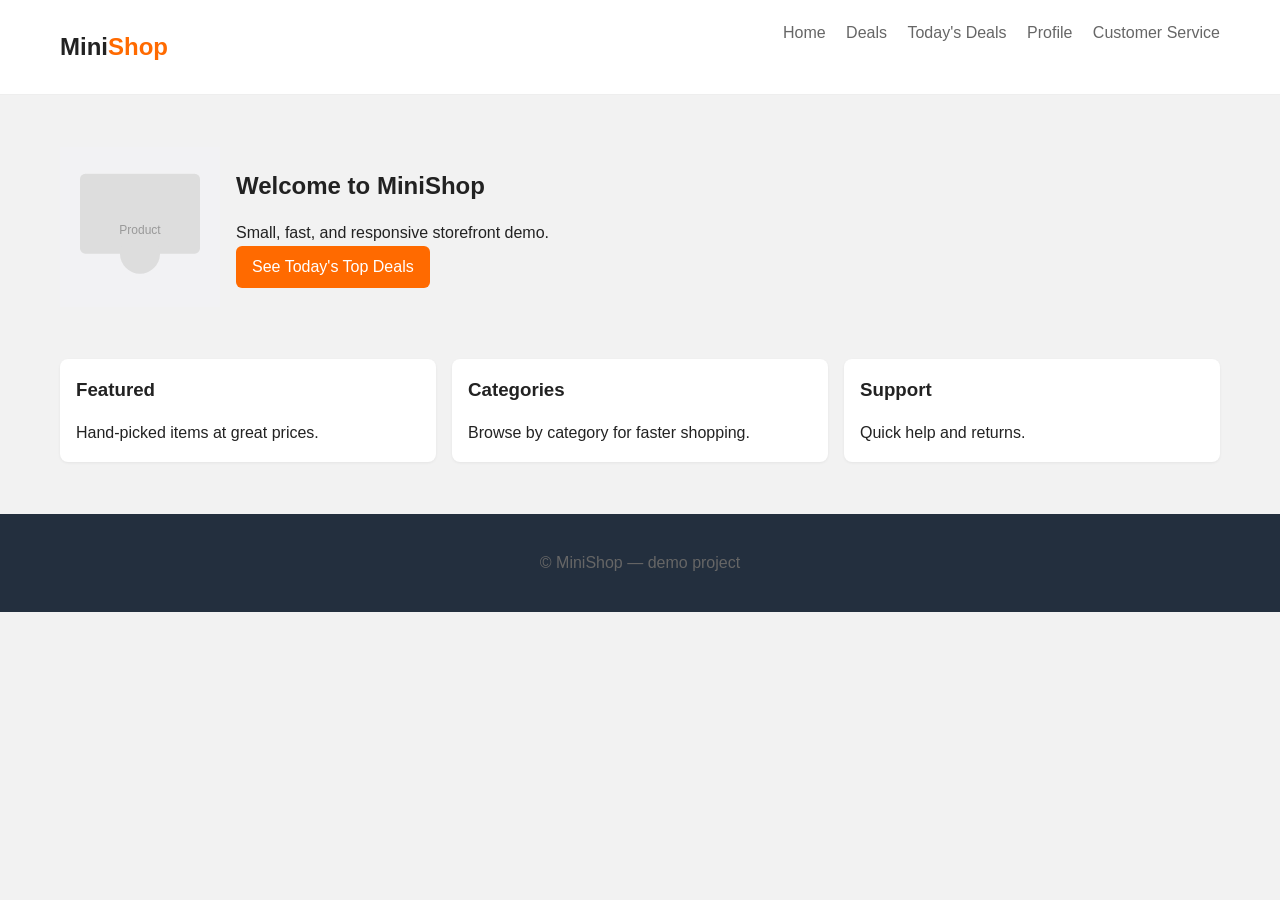
<file: index.html>
<!doctype html>
<html lang="en">
<head>
  <meta charset="utf-8" />
  <meta name="viewport" content="width=device-width,initial-scale=1" />
  <title>Mini Amazon - Home</title>
  <link rel="stylesheet" href="style.css">
  <meta name="description" content="Mini Amazon clone - demo storefront" />
</head>
<body>
  <header class="site-header">
    <div class="container">
      <h1 class="logo">Mini<span class="accent">Shop</span></h1>
      <nav class="main-nav">
        <a href="index.html">Home</a>
        <a href="deal.html">Deals</a>
        <a href="todays-deals.html">Today's Deals</a>
        <a href="profile.html">Profile</a>
        <a href="customer-service.html">Customer Service</a>
      </nav>
    </div>
  </header>

  <main class="container">
    <section class="hero">
      <img src="assets/pro_image.svg" alt="product" class="hero-img">
      <div>
        <h2>Welcome to MiniShop</h2>
        <p>Small, fast, and responsive storefront demo.</p>
        <a class="btn" href="deal.html">See Today's Top Deals</a>
      </div>
    </section>

    <section class="cards">
      <article class="card">
        <h3>Featured</h3>
        <p>Hand-picked items at great prices.</p>
      </article>
      <article class="card">
        <h3>Categories</h3>
        <p>Browse by category for faster shopping.</p>
      </article>
      <article class="card">
        <h3>Support</h3>
        <p>Quick help and returns.</p>
      </article>
    </section>
  </main>

  <footer class="site-footer">
    <div class="container">© MiniShop — demo project</div>
  </footer>
</body>
</html>
</file>
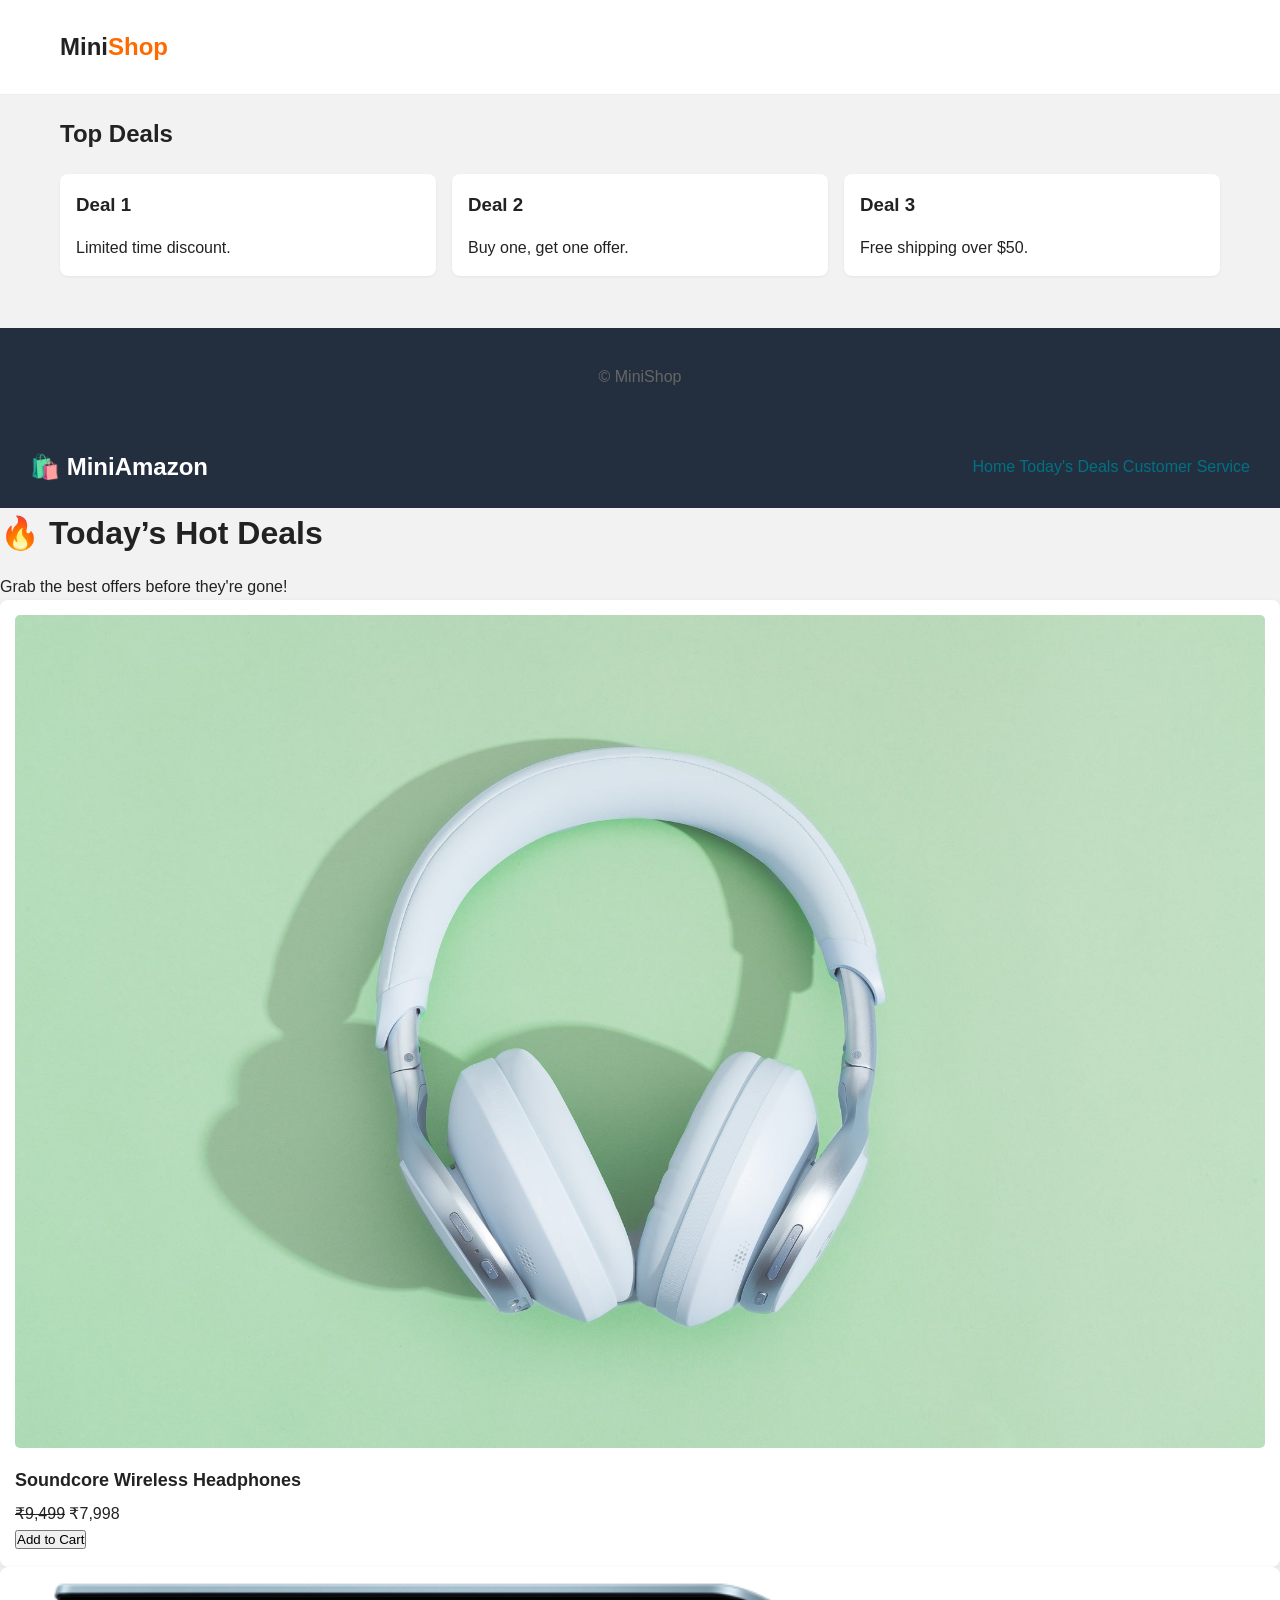
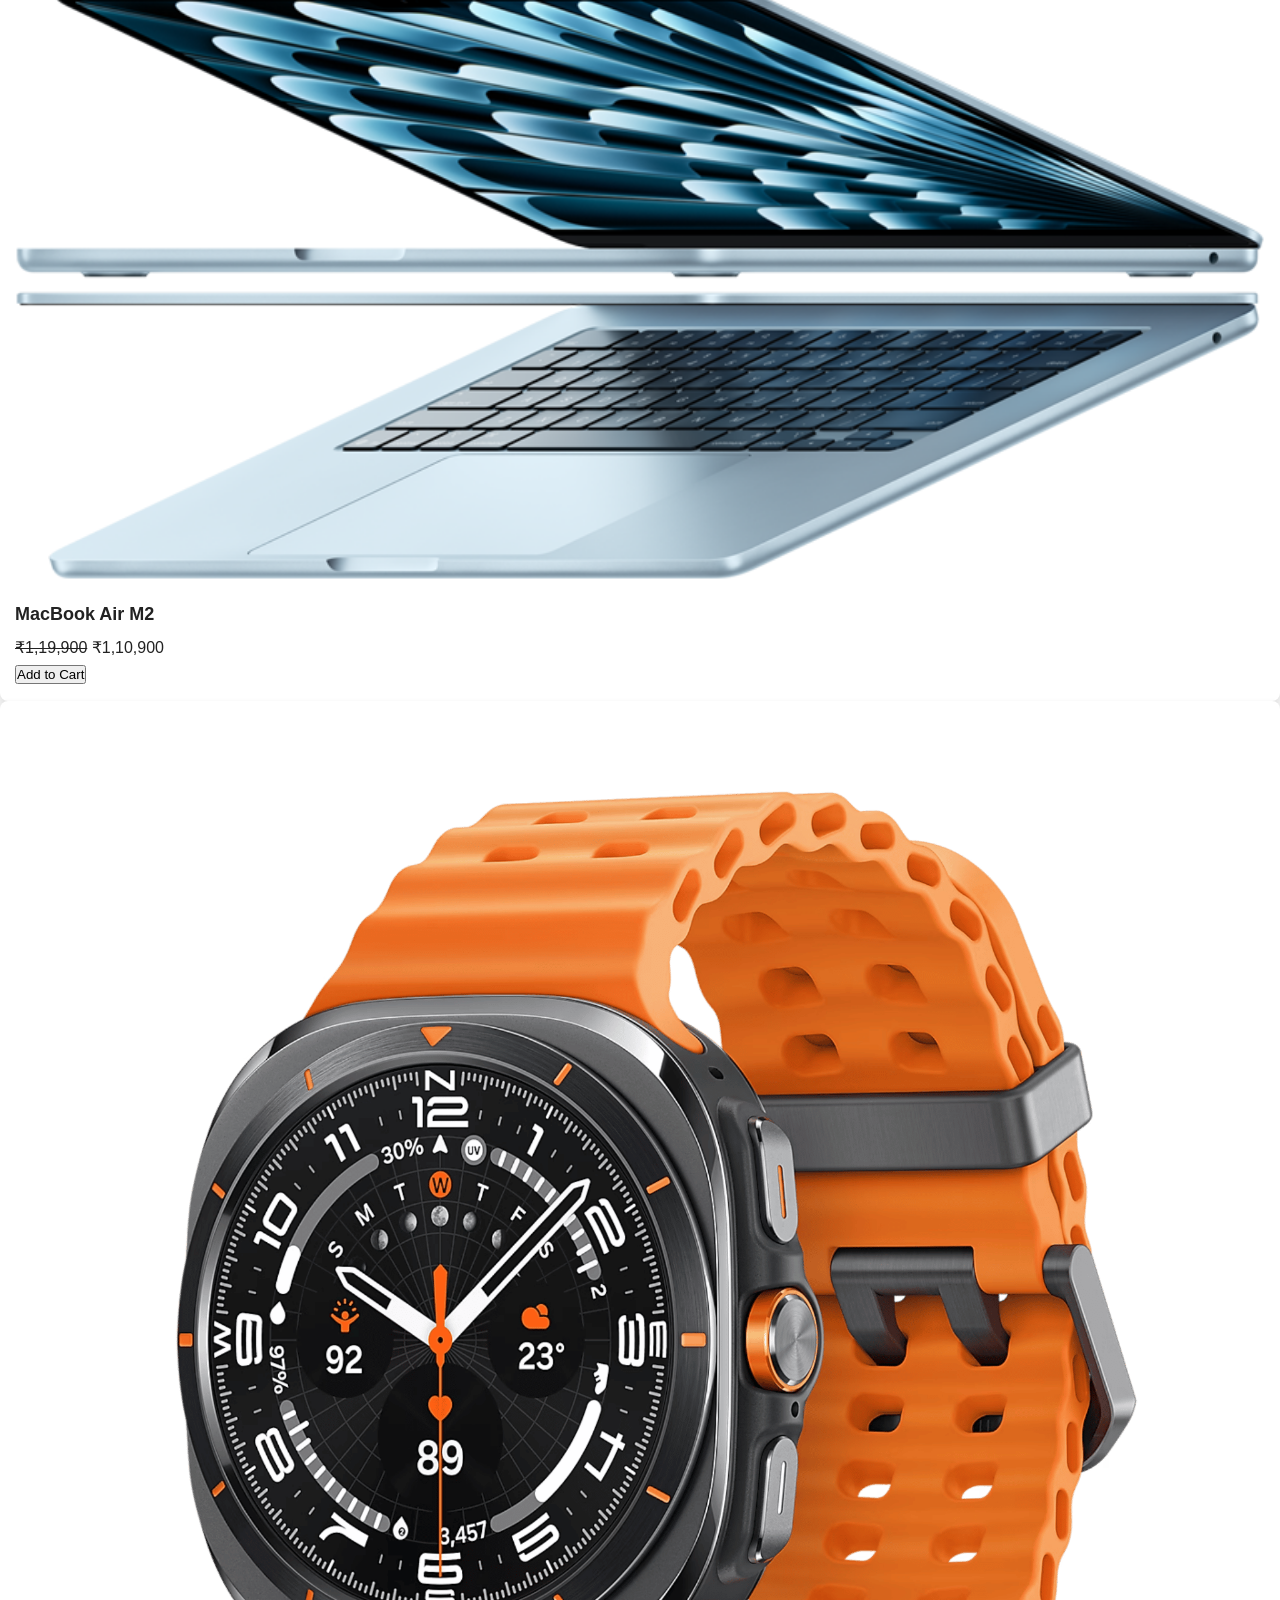
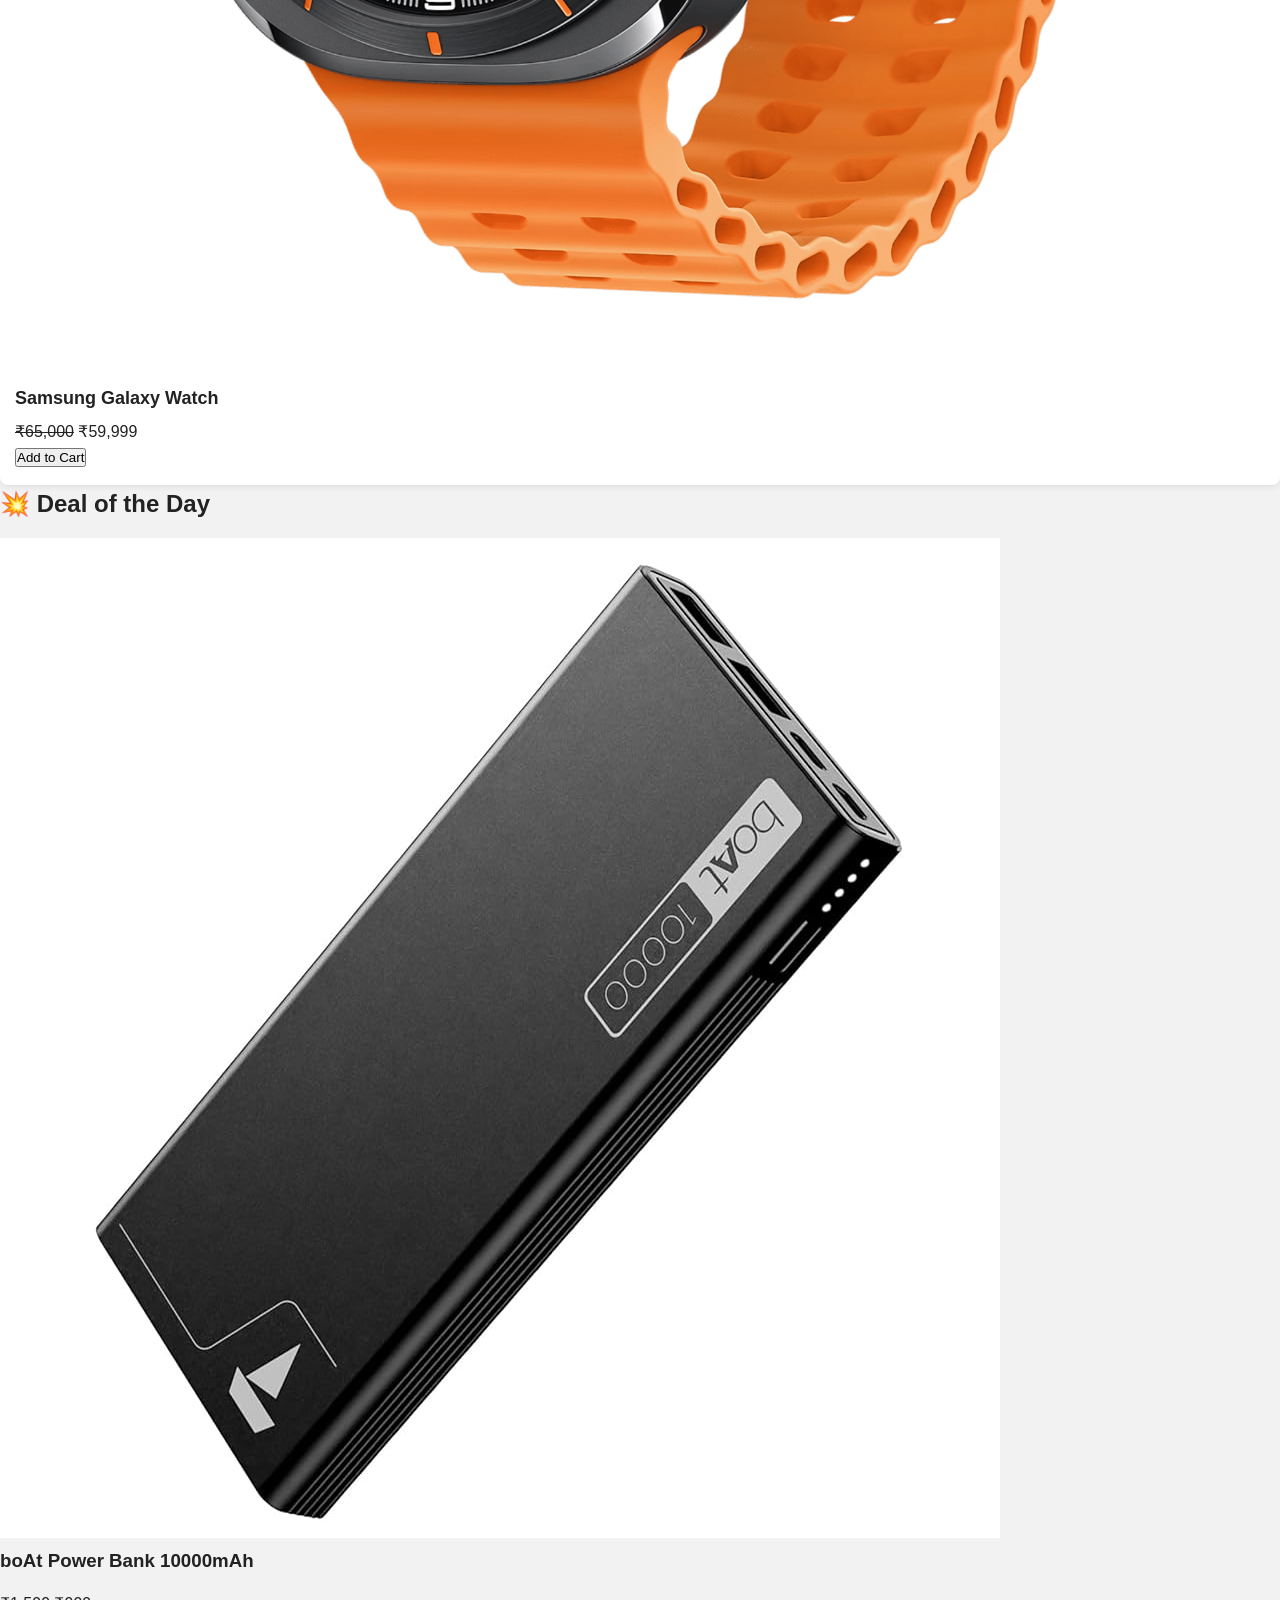
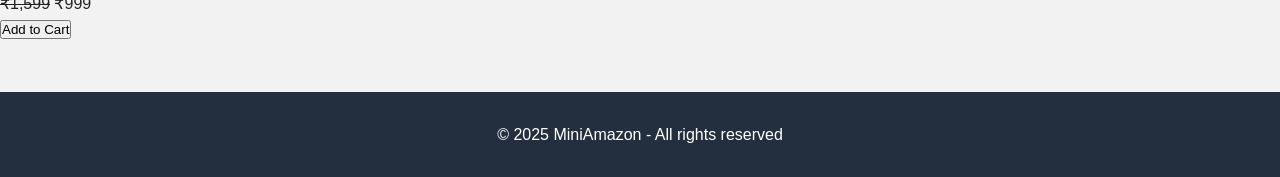
<file: deal.html>
<!doctype html>
<html lang="en">
<head>
  <meta charset="utf-8" />
  <meta name="viewport" content="width=device-width,initial-scale=1" />
  <title>Deals</title>
  <link rel="stylesheet" href="style.css">
</head>
<body>
  <header class="site-header"><div class="container"><h1 class="logo">Mini<span class="accent">Shop</span></h1></div></header>
  <main class="container">
    <h2>Top Deals</h2>
    <section class="cards">
      <article class="card"><h3>Deal 1</h3><p>Limited time discount.</p></article>
      <article class="card"><h3>Deal 2</h3><p>Buy one, get one offer.</p></article>
      <article class="card"><h3>Deal 3</h3><p>Free shipping over $50.</p></article>
    </section>
  </main>
  <footer class="site-footer"><div class="container">© MiniShop</div></footer>
</body>
</html>
<!DOCTYPE html>
<html lang="en">
<head>
  <meta charset="UTF-8" />
  <meta name="viewport" content="width=device-width, initial-scale=1.0"/>
  <title>Today's Deals - MiniAmazon</title>
  <link rel="stylesheet" href="style.css" />
  <link rel="stylesheet" href="https://cdnjs.cloudflare.com/ajax/libs/font-awesome/6.5.0/css/all.min.css">
</head>
<body>

<header class="main-header">
  <div class="logo">🛍️ MiniAmazon</div>
  <nav>
    <a href="index.html">Home</a>
    <a href="todays-deals.html" class="active">Today's Deals</a>
    <a href="customer-service.html">Customer Service</a>
  </nav>
</header>

<main class="deals-page">
  <h1>🔥 Today’s Hot Deals</h1>
  <p class="subtitle">Grab the best offers before they're gone!</p>

  <section class="deal-grid">
    <div class="deal-card">
      <img src="pro_image/headphone.jpeg" alt="Headphones">
      <h3>Soundcore Wireless Headphones</h3>
      <p class="price"><del>₹9,499</del> ₹7,998</p>
      <button>Add to Cart</button>
    </div>
    <div class="deal-card">
      <img src="pro_image/laptop.jpeg" alt="MacBook Air">
      <h3>MacBook Air M2</h3>
      <p class="price"><del>₹1,19,900</del> ₹1,10,900</p>
      <button>Add to Cart</button>
    </div>
    <div class="deal-card">
      <img src="pro_image/samsung_watch.jpeg" alt="Watch">
      <h3>Samsung Galaxy Watch</h3>
      <p class="price"><del>₹65,000</del> ₹59,999</p>
      <button>Add to Cart</button>
    </div>
  </section>

  <section class="deal-banner">
    <h2>💥 Deal of the Day</h2>
    <img src="pro_image/powerbank.jpeg" alt="Deal of the Day">
    <h3>boAt Power Bank 10000mAh</h3>
    <p class="price"><del>₹1,599</del> ₹999</p>
    <button>Add to Cart</button>
  </section>
</main>

<footer>
  <p>&copy; 2025 MiniAmazon - All rights reserved</p>
</footer>

</body>
</html>
</file>
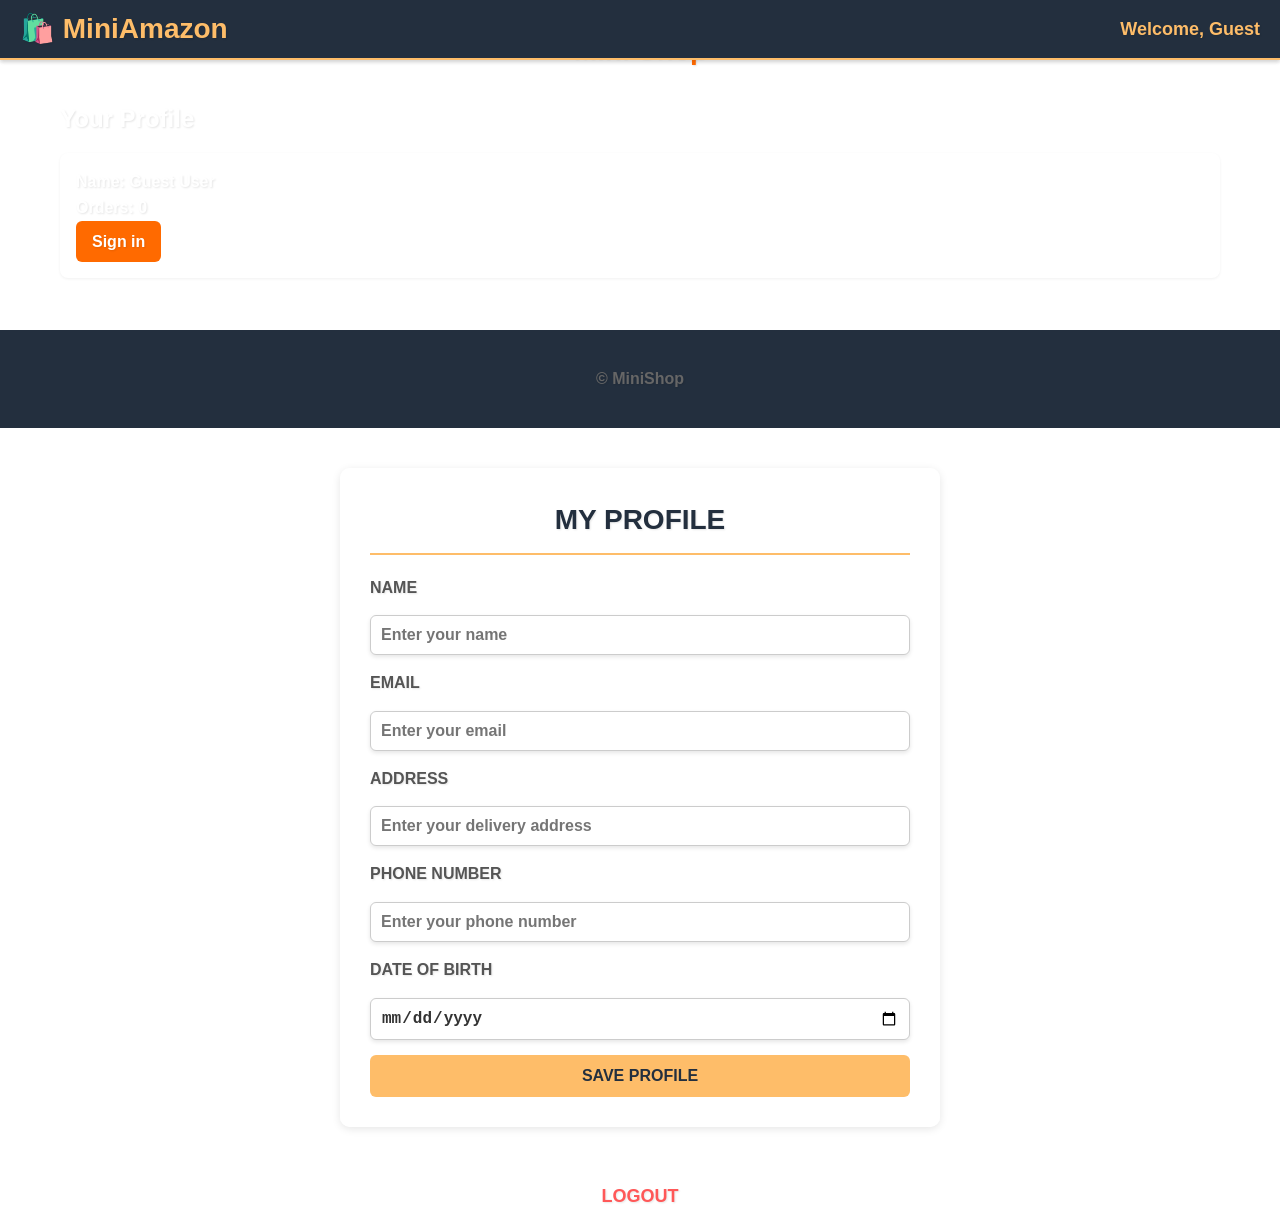
<file: profile.html>
<!doctype html>
<html lang="en">
<head>
  <meta charset="utf-8" />
  <meta name="viewport" content="width=device-width,initial-scale=1" />
  <title>Profile</title>
  <link rel="stylesheet" href="style.css">
</head>
<body>
  <header class="site-header"><div class="container"><h1 class="logo">Mini<span class="accent">Shop</span></h1></div></header>
  <main class="container">
    <h2>Your Profile</h2>
    <div class="card">
      <p><strong>Name:</strong> Guest User</p>
      <p><strong>Orders:</strong> 0</p>
      <a class="btn" href="#">Sign in</a>
    </div>
  </main>
  <footer class="site-footer"><div class="container">© MiniShop</div></footer>
</body>
</html>
<!DOCTYPE html>
<html lang="en">
<head>
  <meta charset="UTF-8">
  <title>User Profile - MiniAmazon</title>
  <link rel="stylesheet" href="https://cdnjs.cloudflare.com/ajax/libs/font-awesome/6.5.0/css/all.min.css">
  <style>
body {
  font-family: Arial, sans-serif;
  background: url('https://images.unsplash.com/photo-1506748686214-e9df14d4d9d0?ixlib=rb-1.2.1&ixid=MnwxMjA3fDB8MHxwaG90by1wYWdlfHx8fGVufDB8fHx8&auto=format&fit=crop&w=1350&q=80') no-repeat center center fixed;
  background-size: cover;
  margin: 0;
  padding: 0;
  color: white;
  min-height: 100vh;
  backdrop-filter: blur(5px);
  -webkit-backdrop-filter: blur(5px);
  padding-top: 80px; /* space for fixed header */
  overflow-y: auto;   /* vertical scroll */
  overflow-x: hidden; /* ✅ no horizontal scroll */
  font-weight: 600;
  text-shadow: 1px 1px 2px rgba(0, 0, 0, 0.1);
  line-height: 1.6;
  box-sizing: border-box;
  transition: background-color 0.3s ease;
  scrollbar-width: thin; /* For Firefox */
  scrollbar-color: #febd69 transparent; /* For Firefox */
  /* Optional: Custom Scrollbar for Webkit browsers */
  body::-webkit-scrollbar {
    width: 10px;
  }
  body::-webkit-scrollbar-track {
    background: rgba(255, 255, 255, 0.1);
  }
  body::-webkit-scrollbar-thumb {
    background-color: #febd69;
    border-radius: 6px;
  }
}

header {
  background: #232f3e;
  color: #febd69;
  padding: 10px 20px;
  display: flex;
  justify-content: space-between;
  align-items: center;
  font-size: 18px;
  font-family: 'Arial', sans-serif;
  font-weight: 600;
  position: fixed;
  top: 0;
  left: 0;
  width: 100%;
  z-index: 1000;
  border-bottom: 2px solid #febd69;
  box-shadow: 0 2px 4px rgba(0, 0, 0, 0.1);
  backdrop-filter: blur(5px);
  -webkit-backdrop-filter: blur(5px);
  height: 60px; /* Ensure enough height for logo */
  box-sizing: border-box;
}

header .logo {
  font-size: 28px;
  font-weight: bold;
  color: #febd69;
  text-decoration: none;
  display: flex;
  align-items: center;
  gap: 8px;
  line-height: 1;
  height: 40px; /* Ensure logo fits */
}

header .logo i {
  font-size: 28px;
  margin-right: 6px;
  vertical-align: middle;
  color: #febd69;
}
  .user-info {
    max-width: 600px;
    margin: 0 auto;
    background-color: rgba(255, 255, 255, 0.9);
    border-radius: 10px;
    box-shadow: 0 2px 8px rgba(0, 0, 0, 0.1);
    color: #333;
    font-size: 16px;
    padding: 30px;
    margin-top: 40px;
    margin-bottom: 40px;
    text-align: center;
    backdrop-filter: blur(10px);
  }

  .user-info h2 {
    margin: 0 0 20px;
    color: #232f3e;
    font-size: 28px;
    font-weight: bold;
    border-bottom: 2px solid #febd69;
    padding-bottom: 10px;
    text-transform: uppercase;
  }

  .user-info form {
    display: flex;
    flex-direction: column;
    gap: 15px;
    align-items: stretch;
  }

  .user-info .form-row {
    display: flex;
    align-items: center;
    gap: 15px;
    text-align: left;
  }

  .user-info label {
    min-width: 120px;
    margin: 0;
    font-weight: bold;
    color: #555;
    text-transform: uppercase;
    text-align: left;
  }

  .user-info input {
    flex: 1;
    padding: 10px;
    border-radius: 6px;
    border: 1px solid #ccc;
    font-size: 16px;
    background-color: #fff;
    color: #333;
    box-shadow: 0 2px 4px rgba(0, 0, 0, 0.1);
    font-weight: 600;
    margin-bottom: 0;
  }

  .user-info button {
    background: #febd69;
    border: none;
    padding: 12px 20px;
    font-size: 16px;
    cursor: pointer;
    border-radius: 6px;
    color: #232f3e;
    font-weight: bold;
    width: 100%;
    text-transform: uppercase;
    transition: background 0.3s ease, color 0.3s ease;
  }

  .user-info button:hover {
    background: #f0a846;
    color: #fff;
    box-shadow: 0 4px 8px rgba(0, 0, 0, 0.2);
  }

  .logout {
    text-align: center;
    margin-top: 30px;
    font-size: 18px;
    color: #232f3e;
    background-color: rgba(255, 255, 255, 0.8);
    padding: 15px;
    border-radius: 6px;
    font-weight: bold;
    text-transform: uppercase;
  }

  .logout a {
    color: #ff5858;
    text-decoration: none;
    font-weight: bold;
  }

  /* Optional: Custom Scrollbar */
  body::-webkit-scrollbar {
    width: 10px;
  }
  body::-webkit-scrollbar-track {
    background: rgba(255, 255, 255, 0.1);
  }
  body::-webkit-scrollbar-thumb {
    background-color: #febd69;
    border-radius: 6px;
  }
</style>

</head>
<body>

  <header>
    <div class="logo">🛍️ MiniAmazon</div>
    <div class="user-greet">Welcome, <span id="displayUsername">Guest</span></div>
  </header>

  <div class="user-info">
    <h2>My Profile</h2>
    <form id="profileForm">
      <label for="name">Name</label>
      <input type="text" id="name" placeholder="Enter your name" required>

      <label for="email">Email</label>
      <input type="email" id="email" placeholder="Enter your email" required>

      <label for="address">Address</label>
      <input type="text" id="address" placeholder="Enter your delivery address" required>

      <label for="phone">Phone Number</label>
      <input type="tel" id="phone" placeholder="Enter your phone number" required>

      <label for="dob">Date of Birth</label>
      <input type="date" id="dob" required>

      <button type="submit">Save Profile</button>
    </form>
  </div>

  <div class="logout">
    <a href="login.html" onclick="logout()">Logout</a>
  </div>

  <script>
    // Load profile data if exists
    window.onload = function () {
      const storedName = localStorage.getItem("username");
      const storedEmail = localStorage.getItem("email");
      const storedAddress = localStorage.getItem("address");
      const storedPhone = localStorage.getItem("phone");
      const storedDob = localStorage.getItem("dob");

      if (storedName) {
        document.getElementById("name").value = storedName;
        document.getElementById("displayUsername").innerText = storedName;
      }

      if (storedEmail) {
        document.getElementById("email").value = storedEmail;
      }

      if (storedAddress) {
        document.getElementById("address").value = storedAddress;
      }

      if (storedPhone) {
        document.getElementById("phone").value = storedPhone;
      }

      if (storedDob) {
        document.getElementById("dob").value = storedDob;
      }
    };

    // Save data to localStorage
    document.getElementById("profileForm").addEventListener("submit", function (e) {
      e.preventDefault();

      const name = document.getElementById("name").value;
      const email = document.getElementById("email").value;
      const address = document.getElementById("address").value;
      const phone = document.getElementById("phone").value;
      const dob = document.getElementById("dob").value;

      localStorage.setItem("username", name);
      localStorage.setItem("email", email);
      localStorage.setItem("address", address);
      localStorage.setItem("phone", phone);
      localStorage.setItem("dob", dob);

      document.getElementById("displayUsername").innerText = name;
      alert("Profile saved successfully!");
    });

    // Clear data on logout
    function logout() {
      localStorage.removeItem("username");
      localStorage.removeItem("email");
      localStorage.removeItem("address");
      localStorage.removeItem("phone");
      localStorage.removeItem("dob");

      alert("Logged out successfully!");
    }
  </script>

</body>
</html>
</file>
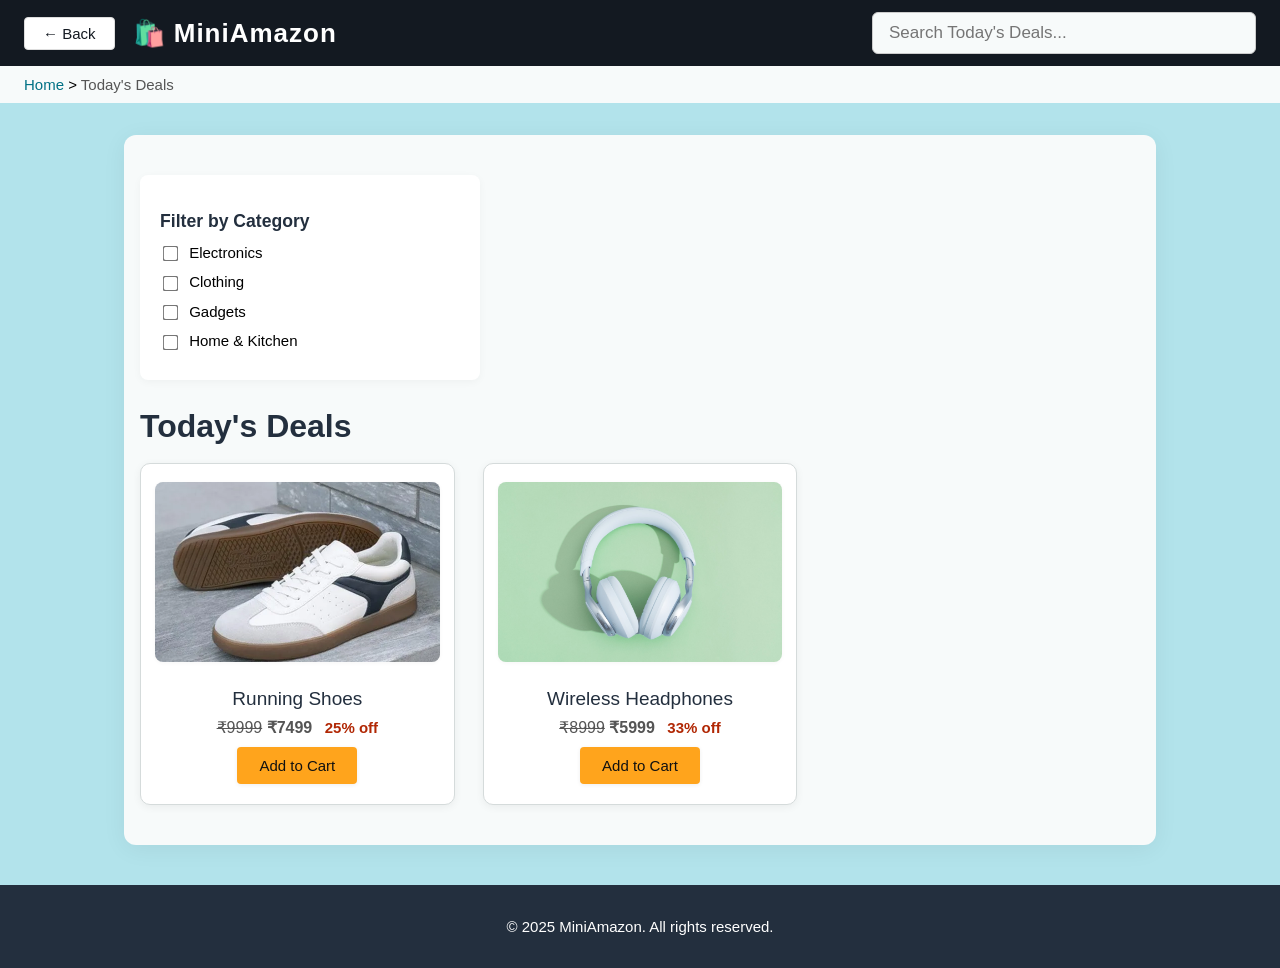
<file: today's-deals.html>
<!DOCTYPE html>
<html lang="en">
<head>
    <meta charset="UTF-8" />
    <meta name="viewport" content="width=device-width, initial-scale=1.0"/>
    <title>Today's Deals - MiniAmazon</title>
    <style>
        body {
            font-family: 'Amazon Ember', Arial, sans-serif;
            margin: 0;
            padding: 0;
            background-color: #b2e3eb;
        }
        .main-header {
            background-color: #131921;
            color: white;
            padding: 12px 24px;
            display: flex;
            align-items: center;
            box-shadow: 0 2px 8px rgba(0,0,0,0.07);
        }
        .logo {
            font-size: 26px;
            font-weight: bold;
            margin-right: auto;
            letter-spacing: 1px;
        }
        .deal-search {
            padding: 10px 16px;
            border-radius: 6px;
            border: 1px solid #ccc;
            width: 350px;
            font-size: 17px;
            margin-left: 24px;
            background: #f7fafa;
            transition: border-color 0.2s, box-shadow 0.2s;
        }
        .deal-search:focus {
            outline: none;
            border-color: #ffa41c;
            box-shadow: 0 0 0 2px #ffe3b3;
        }
        .back-btn {
            background: #fff;
            color: #131921;
            border: 1px solid #ddd;
            border-radius: 4px;
            padding: 7px 18px;
            margin-right: 18px;
            font-size: 15px;
            cursor: pointer;
            transition: background 0.2s;
        }
        .back-btn:hover {
            background: #f0c14b;
            color: #111;
            border-color: #a88734;
        }
        .breadcrumb {
            padding: 10px 24px;
            background-color: #f7fafa;
            font-size: 15px;
        }
        .breadcrumb a {
            color: #007185;
            text-decoration: none;
        }
        .breadcrumb span {
            color: #555;
        }
        .deals-section {
            padding: 40px 16px;
            max-width: 1000px;
            margin: 32px auto 0 auto;
            background: #f7fafa;
            border-radius: 12px;
            box-shadow: 0 4px 24px rgba(0,0,0,0.06);
        }
        h1 {
            color: #232f3e;
            font-size: 2rem;
            margin-bottom: 18px;
        }
        .filters {
            margin-bottom: 28px;
            background: #fff;
            padding: 18px 20px;
            border-radius: 8px;
            box-shadow: 0 2px 8px rgba(0,0,0,0.04);
            max-width: 300px;
        }
        .filters h3 {
            margin-bottom: 12px;
            color: #232f3e;
            font-size: 1.1rem;
        }
        .filters label {
            display: block;
            margin-bottom: 10px;
            font-size: 15px;
            cursor: pointer;
            user-select: none;
        }
        .filters input[type="checkbox"] {
            accent-color: #ffa41c;
            margin-right: 8px;
            transform: scale(1.2);
            vertical-align: middle;
        }
        .deal-grid {
            display: grid;
            grid-template-columns: repeat(auto-fill, minmax(260px, 1fr));
            gap: 28px;
            margin-top: 0;
            padding-top: 0;
        }
        .deal-card {
            background-color: #fff;
            border: 1px solid #d5dbdb;
            border-radius: 10px;
            padding: 18px 14px 20px 14px;
            text-align: center;
            box-shadow: 0 2px 8px rgba(0,0,0,0.06);
            transition: box-shadow 0.2s;
            position: relative;
        }
        .deal-card:hover {
            box-shadow: 0 6px 24px rgba(0,0,0,0.13);
            border-color: #ffa41c;
        }
        .deal-card img {
            width: 100%;
            height: 180px;
            object-fit: cover;
            border-radius: 8px;
            background: #f3f3f3;
            margin-bottom: 12px;
            box-shadow: 0 1px 4px rgba(0,0,0,0.04);
        }
        .deal-card h2 {
            font-size: 19px;
            margin: 10px 0 8px 0;
            color: #232f3e;
            font-weight: 500;
        }
        .deal-card p {
            font-size: 16px;
            color: #555;
            margin: 0 0 10px 0;
        }
        .deal-card .discount {
            color: #b12704;
            font-weight: bold;
            margin-left: 8px;
            font-size: 15px;
        }
        .deal-card button {
            background-color: #ffa41c;
            color: #111;
            border: none;
            padding: 10px 22px;
            border-radius: 4px;
            cursor: pointer;
            font-size: 15px;
            font-weight: 500;
            transition: background 0.2s;
            box-shadow: 0 1px 4px rgba(0,0,0,0.07);
        }
        .deal-card button:hover {
            background-color: #ff9900;
        }
        footer {
            background: #232f3e;
            color: #fff;
            text-align: center;
            padding: 18px 0;
            margin-top: 40px;
            font-size: 15px;
        }
        @media (max-width: 700px) {
            .deal-grid {
                grid-template-columns: 1fr;
            }
            .filters {
                max-width: 100%;
            }
            .main-header {
                flex-direction: column;
                align-items: flex-start;
            }
            .deal-search {
                width: 100%;
                margin: 10px 0 0 0;
            }
        }
    </style>
</head>
<body>
    <header class="main-header">
        <button class="back-btn" onclick="history.back()">&#8592; Back</button>
        <div class="logo">🛍️ MiniAmazon</div>
        <input type="text" placeholder="Search Today's Deals..." class="deal-search" />
    </header>

    <nav class="breadcrumb">
        <a href="test_css.html">Home</a> &gt; <span>Today's Deals</span>
    </nav>

    <main class="deals-section">
        <div class="filters">
            <h3>Filter by Category</h3>
            <label><input type="checkbox" data-category="Electronics"> Electronics</label>
            <label><input type="checkbox" data-category="Clothing"> Clothing</label>
            <label><input type="checkbox" data-category="Gadgets"> Gadgets</label>
            <label><input type="checkbox" data-category="Home & Kitchen"> Home & Kitchen</label>
        </div>

        <h1>Today's Deals</h1>
        <div class="deal-grid">
            <!-- Deal Card -->
            <div class="deal-card" data-category="Clothing">
                <img src="pro_image/shoe.jpeg" alt="Running Shoes">
                <h2>Running Shoes</h2>
                <p><del>₹9999</del> <strong>₹7499</strong> <span class="discount">25% off</span></p>
                <button>Add to Cart</button>
            </div>

            <div class="deal-card" data-category="Electronics Gadgets">
                <img src="pro_image/headphone.jpeg" alt="Wireless Headphones">
                <h2>Wireless Headphones</h2>
                <p><del>₹8999</del> <strong>₹5999</strong> <span class="discount">33% off</span></p>
                <button>Add to Cart</button>
            </div>

            <!-- Add more cards as needed, with appropriate data-category attributes -->
        </div>
    </main>

    <footer>
        <p>&copy; 2025 MiniAmazon. All rights reserved.</p>
    </footer>

    <script>
        // Add to Cart alert
        document.querySelectorAll('.deal-card button').forEach(button => {
            button.addEventListener('click', () => {
                alert('Item added to cart!');
            });
        });

        // Checkbox redirect to first matching item
        document.querySelectorAll('.filters input[type="checkbox"]').forEach(checkbox => {
            checkbox.addEventListener('change', function() {
                if (this.checked) {
                    const category = this.getAttribute('data-category');
                    const card = Array.from(document.querySelectorAll('.deal-card')).find(card =>
                        card.getAttribute('data-category') && card.getAttribute('data-category').includes(category)
                    );
                    if (card) {
                        card.scrollIntoView({ behavior: 'smooth', block: 'center' });
                        card.style.boxShadow = '0 0 0 4px #ffa41c, 0 6px 24px rgba(0,0,0,0.13)';
                        setTimeout(() => {
                            card.style.boxShadow = '';
                        }, 1200);
                    }
                    // Uncheck others
                    document.querySelectorAll('.filters input[type="checkbox"]').forEach(cb => {
                        if (cb !== this) cb.checked = false;
                    });
                }
            });
        });
    </script>
</body>
</html>
</file>
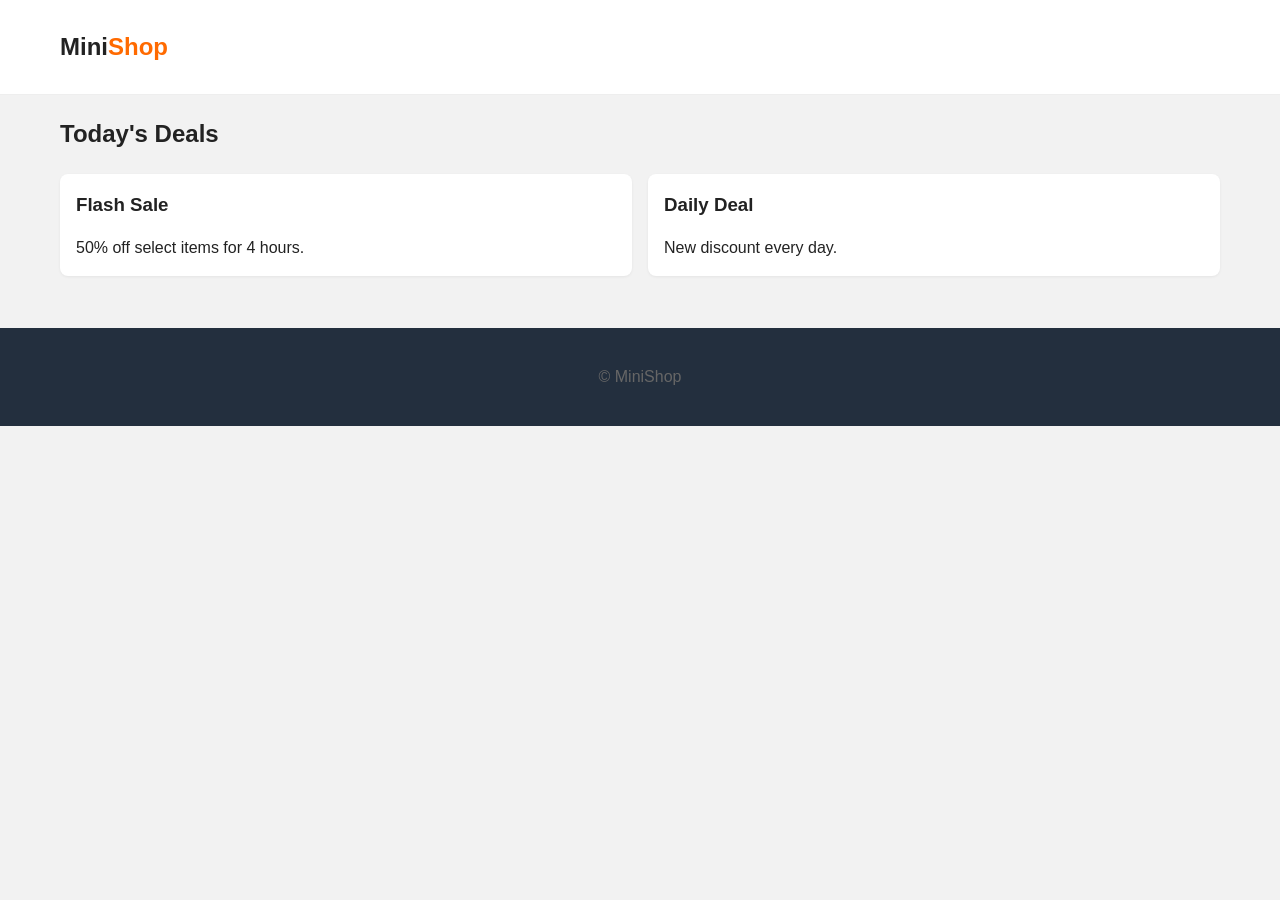
<file: todays-deals.html>
<!doctype html>
<html lang="en">
<head>
  <meta charset="utf-8" />
  <meta name="viewport" content="width=device-width,initial-scale=1" />
  <title>Today's Deals</title>
  <link rel="stylesheet" href="style.css">
</head>
<body>
  <header class="site-header"><div class="container"><h1 class="logo">Mini<span class="accent">Shop</span></h1></div></header>
  <main class="container">
    <h2>Today's Deals</h2>
    <section class="cards">
      <article class="card"><h3>Flash Sale</h3><p>50% off select items for 4 hours.</p></article>
      <article class="card"><h3>Daily Deal</h3><p>New discount every day.</p></article>
    </section>
  </main>
  <footer class="site-footer"><div class="container">© MiniShop</div></footer>
</body>
</html>
</file>
<file: style.css>
:root{--accent:#ff6a00;--bg:#f7f7f9;--card:#ffffff;--muted:#666}
*{box-sizing:border-box}
body{font-family:Inter,Segoe UI,Arial,Helvetica,sans-serif;margin:0;background:var(--bg);color:#111}
.container{max-width:1000px;margin:0 auto;padding:1rem}
.site-header{background:#fff;border-bottom:1px solid #eee}
.logo{display:inline-block;margin:0;padding:.5rem 0;font-size:1.25rem}
.accent{color:var(--accent)}
.main-nav{float:right}
.main-nav a{margin-left:1rem;color:var(--muted);text-decoration:none}
.hero{display:flex;gap:1rem;align-items:center;padding:2rem 0}
.hero-img{width:160px;height:160px;object-fit:contain}
.btn{display:inline-block;background:var(--accent);color:#fff;padding:.5rem 1rem;border-radius:6px;text-decoration:none}
.cards{display:grid;grid-template-columns:repeat(auto-fit,minmax(220px,1fr));gap:1rem;margin-top:1.25rem}
.card{background:var(--card);padding:1rem;border-radius:8px;box-shadow:0 1px 3px rgba(0,0,0,0.06)}
.site-footer{padding:1rem 0;text-align:center;color:#666;margin-top:2rem}

@media (max-width:640px){.main-nav{float:none;margin-top:.5rem}.hero{flex-direction:column;text-align:center}.hero-img{width:120px;height:120px}}
/* =========================
   GENERAL STYLES
========================= */
* {
  margin: 0;
  padding: 0;
  box-sizing: border-box;
}

body {
  font-family: 'Segoe UI', sans-serif;
  background-color: #f2f2f2;
  color: #222;
  line-height: 1.6;
}

a {
  text-decoration: none;
  color: #007185;
}

h1, h2, h3 {
  margin-bottom: 15px;
}

.container {
  max-width: 1200px;
  margin: auto;
  padding: 20px;
}

/* =========================
   HEADER / NAVBAR
========================= */
.main-header {
  background-color: #232f3e;
  color: white;
  display: flex;
  justify-content: space-between;
  align-items: center;
  padding: 14px 30px;
  flex-wrap: wrap;
}

.logo {
  font-size: 24px;
  font-weight: bold;
}

.header-right {
  display: flex;
  align-items: center;
  gap: 20px;
}

.header-right a {
  color: white;
  font-size: 15px;
}

.top-nav {
  background-color: #37475a;
  padding: 10px 30px;
}

.top-links {
  display: flex;
  gap: 20px;
  flex-wrap: wrap;
}

.top-links a {
  color: white;
  font-size: 14px;
}

/* =========================
   SECTION STYLES
========================= */
.page-title {
  background-color: #ffffff;
  padding: 20px;
  border-bottom: 1px solid #ddd;
  font-size: 26px;
  text-align: center;
  font-weight: 600;
}

/* Today's Deals Grid */
.deals-grid {
  display: grid;
  grid-template-columns: repeat(auto-fit, minmax(260px, 1fr));
  gap: 20px;
  margin-top: 20px;
}

.deal-card {
  background-color: white;
  border-radius: 8px;
  padding: 15px;
  box-shadow: 0 2px 6px rgba(0,0,0,0.08);
  transition: transform 0.2s;
}

.deal-card:hover {
  transform: translateY(-5px);
}

.deal-card img {
  width: 100%;
  height: auto;
  border-radius: 5px;
}

.deal-card h3 {
  margin: 10px 0 6px;
  font-size: 18px;
}

.deal-price {
  color: #b12704;
  font-weight: bold;
}

/* Customer Service Styles */
.service-section {
  background-color: #fff;
  margin-top: 30px;
  padding: 25px;
  border-radius: 8px;
  box-shadow: 0 2px 6px rgba(0,0,0,0.08);
}

.service-section h2 {
  color: #111;
  margin-bottom: 15px;
}

.service-section p {
  margin-bottom: 10px;
}

/* =========================
   FOOTER
========================= */
footer {
  background-color: #232f3e;
  color: white;
  padding: 30px;
  text-align: center;
  margin-top: 50px;
}

footer a {
  color: #ddd;
  margin: 0 10px;
  font-size: 14px;
}

/* =========================
   RESPONSIVE
========================= */
@media (max-width: 768px) {
  .main-header {
    flex-direction: column;
    align-items: flex-start;
  }

  .header-right {
    flex-direction: column;
    align-items: flex-start;
    gap: 10px;
    margin-top: 10px;
  }

  .top-links {
    flex-direction: column;
    gap: 10px;
  }
}
</file>
